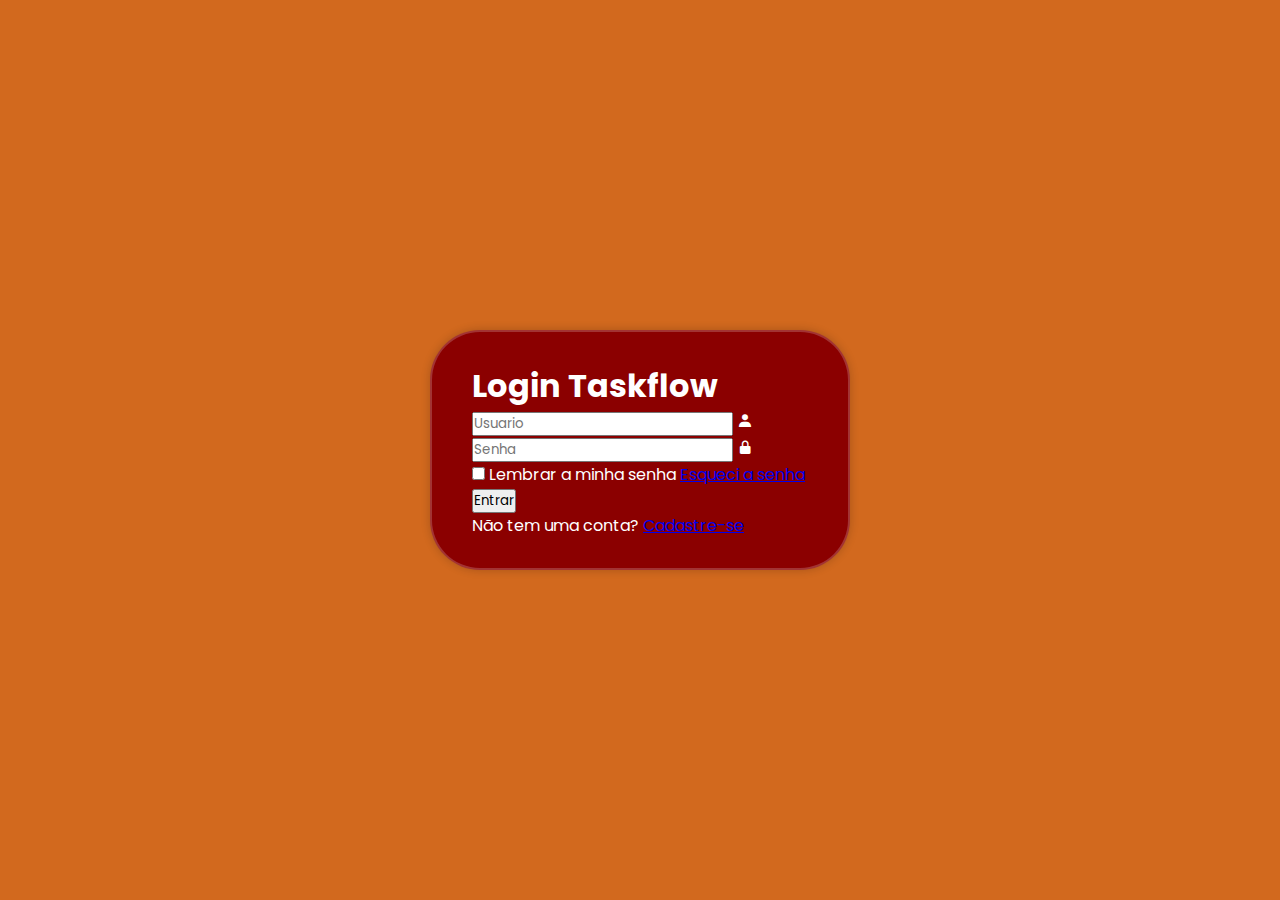
<file: index.html>
<!DOCTYPE html>
<html lang="pt-br">

<head>
  <meta charset="UTF-8">
  <meta name="viewport" content="width=device-width, initial-scale=1.0">
  <link href="https://unpkg.com/boxicons@2.1.4/css/boxicons.min.css" rel="stylesheet">
  <title>Login | TaskFlow</title>
  <link rel="stylesheet" href="style.css">
</head>

<body>
  <main class="container">
    <form>
      <h1>Login Taskflow</h1>
      <div class="input-box">
        <input placeholder="Usuario" type="email" required>
        <i class="bx bxs-user"></i>
      </div>
      <div>
        <div class="input-box">
          <input placeholder="Senha" type="password" required>
          <i class="bx bxs-lock-alt"></i>
        </div>

        <div class="remember-forgot">
          <label>
            <input type="checkbox">
            Lembrar a minha senha
          </label>
          <a href="#"> Esqueci a senha</a>
        </div>

        <button type="submit" class="login">Entrar</button>

        <div class="register-link">
          <p>Não tem uma conta? <a href="#">Cadastre-se</a></p>
        </div>
    </form>

  </main>

</body>

</html>
</file>
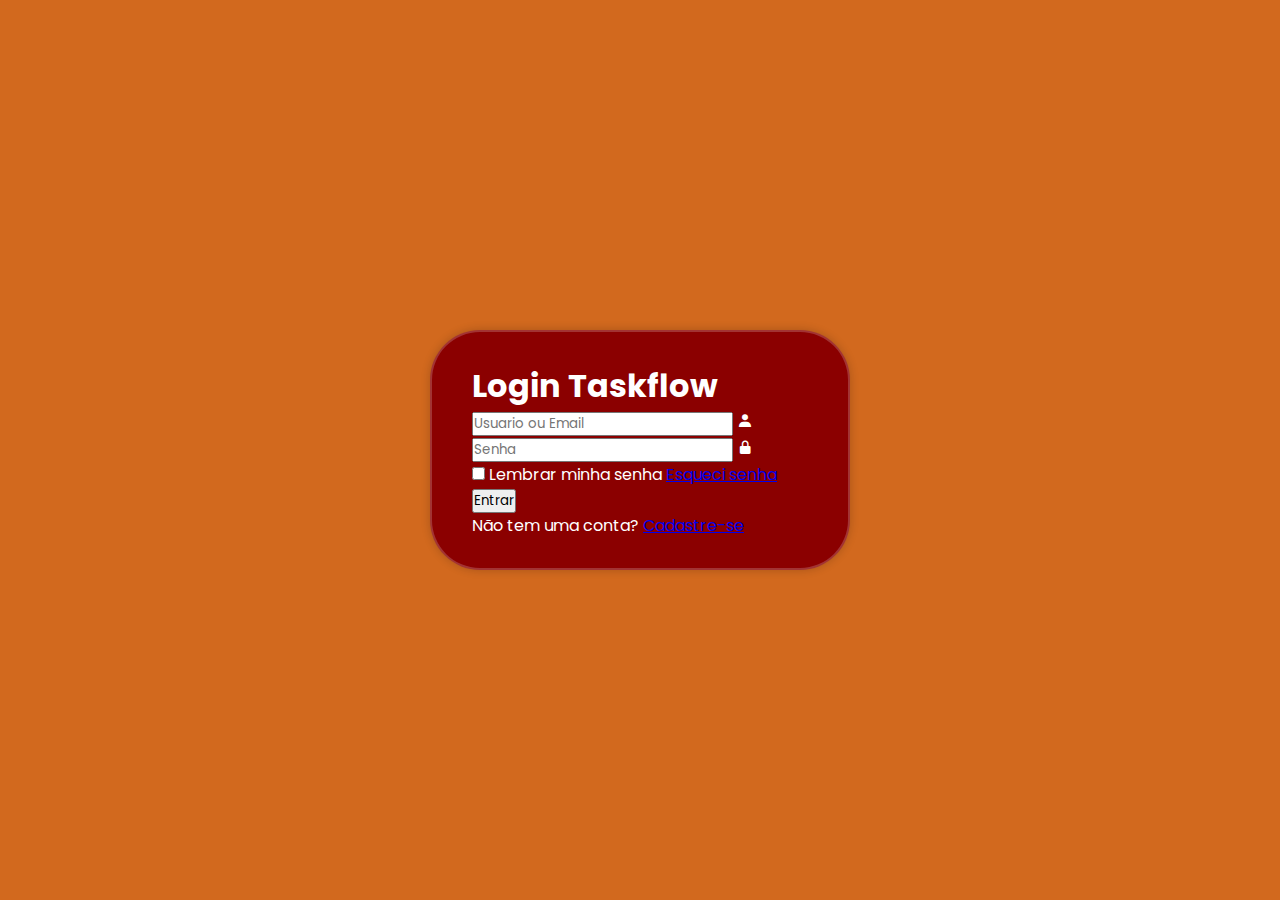
<file: 1- Pagina De Login.Html>
<!DOCTYPE html>
<html lang="pt-br">

<head>
  <meta charset="UTF-8">
  <meta name="viewport" content="width=device-width, initial-scale=1.0">
  <link href="https://cdnjs.cloudflare.com/ajax/libs/font-awesome/6.0.0-beta3/css/all.min.css" rel="stylesheet">
  <link href="https://unpkg.com/boxicons@2.1.4/css/boxicons.min.css" rel="stylesheet"
  <link href="">
  <title>Login</title>
  <link rel="stylesheet" href="style.css">
</head>

<body>
  <main class="container">
    <form>
      <h1>Login Taskflow</h1>
      <div class="input-box">
        <input placeholder="Usuario ou Email" type="email">
        <i class="bx bxs-user"></i>
      </div>
      <div>
        <div class="passeword-container">
          <input placeholder="Senha" type="password">
          <i class="bx bxs-lock-alt" id="togglePassword"></i> </i>
        </div>

        <div class="remember-forgot">
          <label>
            <input type="checkbox">
            Lembrar minha senha
          </label>
          <a href="#"> Esqueci senha</a>
        </div>

        <button type="submit" class="login">Entrar</button>

        <div class="register-link">
          <p>Não tem uma conta? <a href="#">Cadastre-se</a></p>
        </div>
    </form>

  </main><script>
    
  </script>
</body>

</html>
</file>
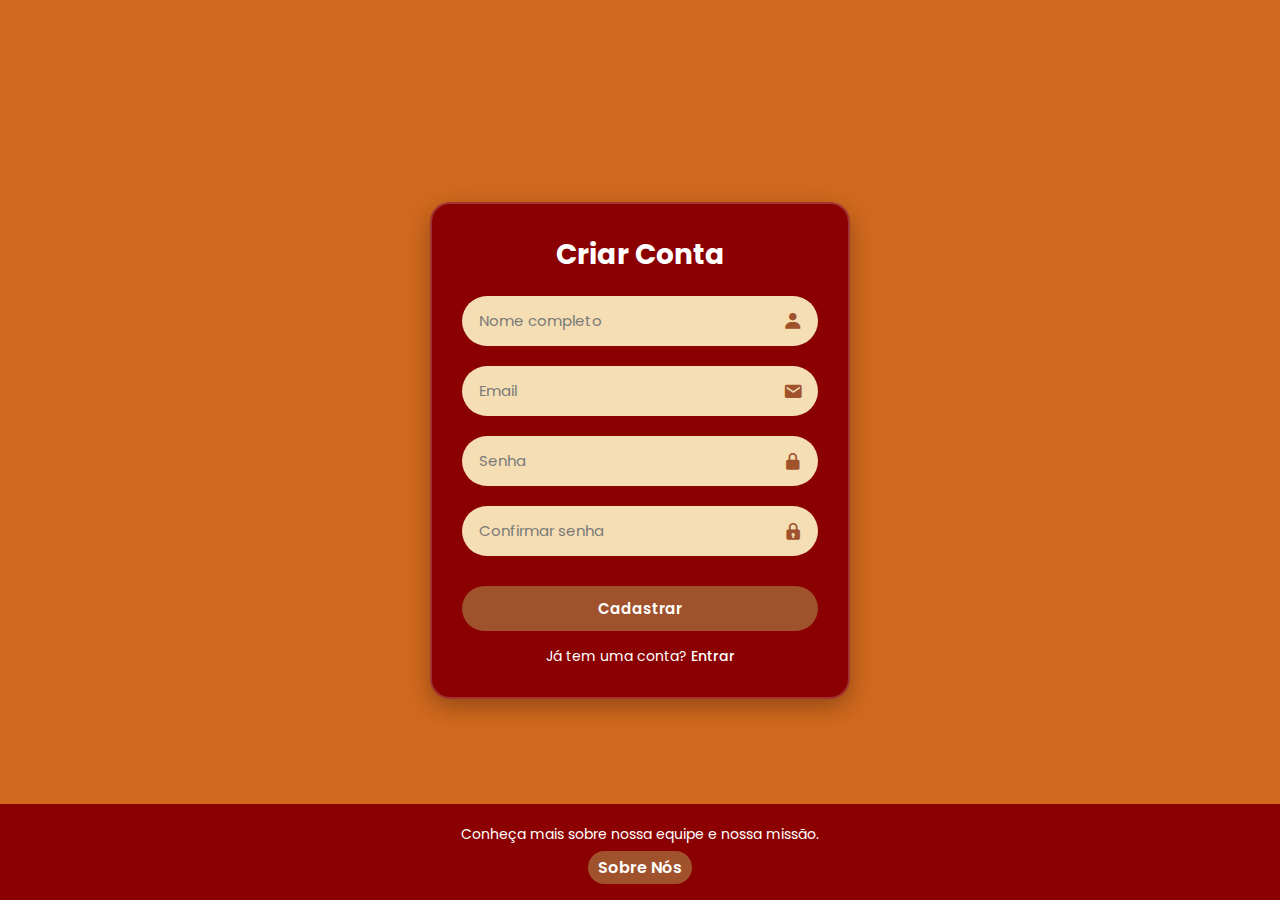
<file: cadastro.html>
<!DOCTYPE html>
<html lang="pt-br">

<head>
  <meta charset="UTF-8">
  <meta name="viewport" content="width=device-width, initial-scale=1.0">
  <title>Cadastro | TaskFlow</title>
  <link href="cadastro.css" rel="stylesheet">
  <link href="https://unpkg.com/boxicons@2.1.4/css/boxicons.min.css" rel="stylesheet">
</head>

<body>
  <main class="container">
    <form onsubmit="cadastrarUsuario(event)">
      <h1>Criar Conta</h1>

      <div class="input-box">
        <input type="text" placeholder="Nome completo" required>
        <i class="bx bxs-user"></i>
      </div>

      <div class="input-box">
        <input type="email" placeholder="Email" required>
        <i class="bx bxs-envelope"></i>
      </div>

      <div class="input-box">
        <input type="password" placeholder="Senha" minlength="6" required>
        <i class="bx bxs-lock-alt"></i>
      </div>

      <div class="input-box">
        <input type="password" placeholder="Confirmar senha" minlength="6" required>
        <i class="bx bxs-lock"></i>
      </div>

      <button type="submit" class="btn">Cadastrar</button>

      <div class="register-link">
        <p>Já tem uma conta? <a href="Pagina De Login.html">Entrar</a></p>
      </div>
    </form>
  </main>

  <script>
    function cadastrarUsuario(event) {
      event.preventDefault();
      alert("Cadastro realizado com sucesso!");
      window.location.href = "Pagina De Login.html";
    }
  </script>
</body>
<footer>
  <p>Conheça mais sobre nossa equipe e nossa missão.</p>
  <a href="SobreNos.html" class="footer-link">Sobre Nós</a>
</footer>
</html>
</file>
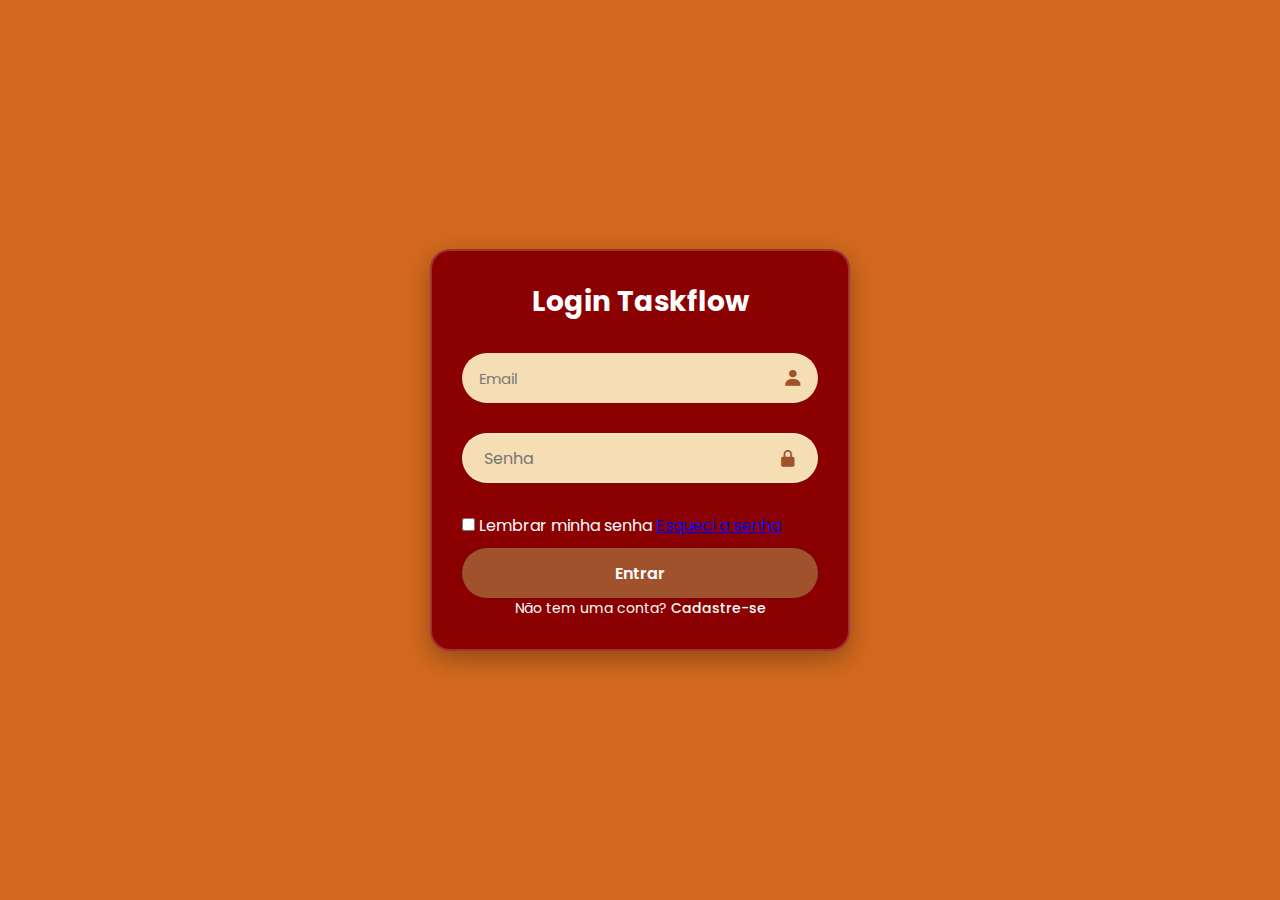
<file: Pagina De Login.Html>
<!DOCTYPE html>
<html lang="pt-br">
<head>
  <meta charset="UTF-8">
  <meta name="viewport" content="width=device-width, initial-scale=1.0">
  <title>Login</title>
  <link href="https://cdnjs.cloudflare.com/ajax/libs/font-awesome/6.0.0-beta3/css/all.min.css" rel="stylesheet">
  <link rel="stylesheet" href="Pagina De Login.css">
  <link rel="stylesheet" href="Recuperar Senha.css">
  <link rel="stylesheet" href="Redifinir senha.css">
  <link href="https://unpkg.com/boxicons@2.1.4/css/boxicons.min.css" rel="stylesheet">
  <script src="paginaDeLogin.js" defer></script>
</head>

<body>
  <main class="container">
    <form id="loginForm">
      <h1>Login Taskflow</h1>
      <div class="input-box">
        <input placeholder="Email" type="email" required>
        <i class="bx bxs-user"></i>
      </div>
      <div class="passeword-container">
        <input placeholder="Senha" type="password" required>
        <i class="bx bxs-lock-alt" id="togglePassword"></i>
      </div>

      <div class="remember-forgot">
        <label>
          <input type="checkbox">
          Lembrar minha senha
        </label>
        <a href="#" id="esqueciSenha">Esqueci a senha</a>
      </div>

      <button type="submit" class="login">Entrar</button>

      <div class="register-link">
        <p>Não tem uma conta? <a href="#">Cadastre-se</a></p>
      </div>
    </form>
  </main>
</body>
</html>
</file>
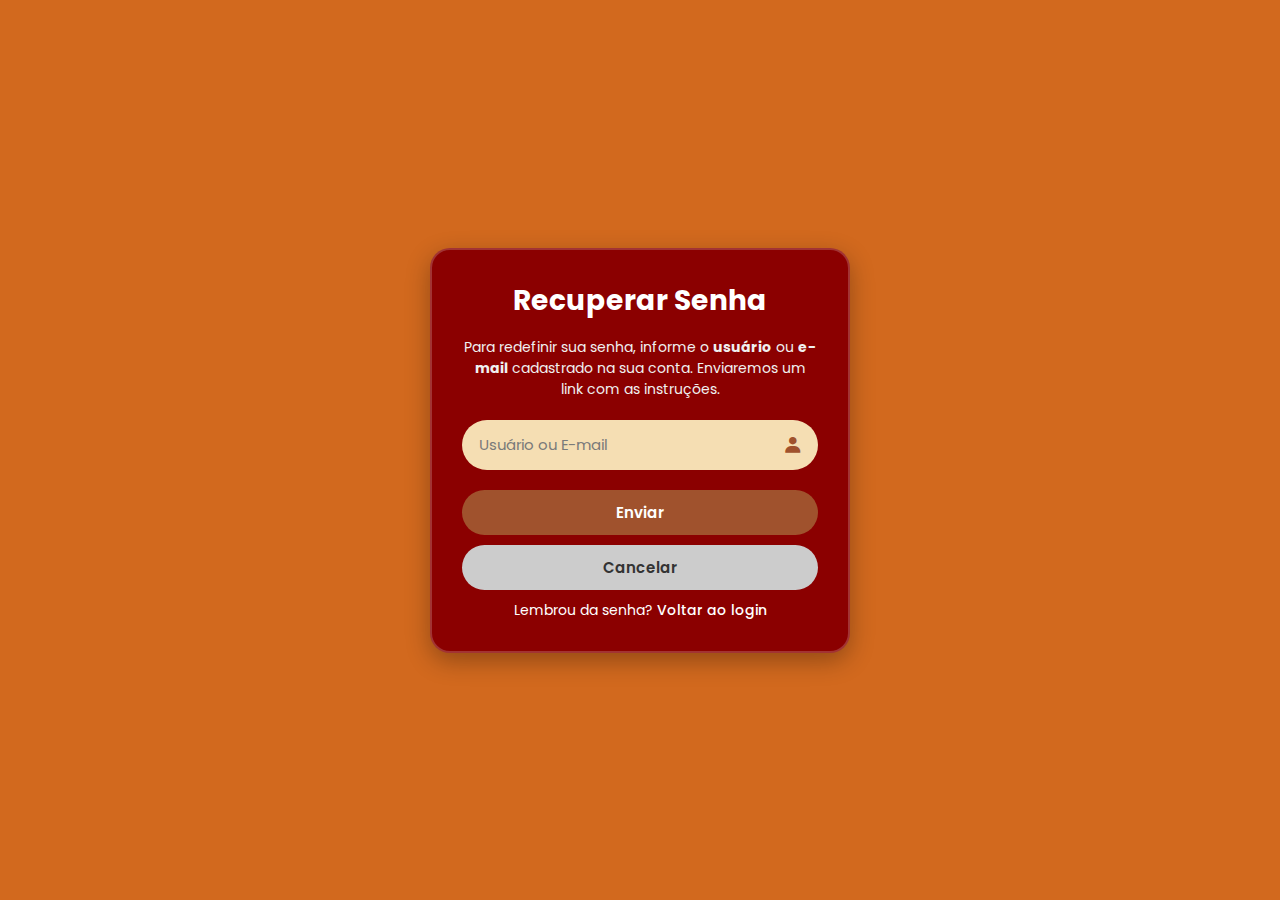
<file: Recuperar Senha.Html>
<!DOCTYPE html>
<html lang="pt-br">

<head>
  <meta charset="UTF-8">
  <meta name="viewport" content="width=device-width, initial-scale=1.0">
  <title>Recuperar Senha | TaskFlow</title>
  <link href="https://unpkg.com/boxicons@2.1.4/css/boxicons.min.css" rel="stylesheet">
  <link rel="stylesheet" href="Recuperar Senha.css">
  <link rel="stylesheet" href="Redifinir senha.css">
  <link href="https://unpkg.com/boxicons@2.1.4/css/boxicons.min.css" rel="stylesheet">
  <script src="RecuperarSenha.js" defer></script>
</head>

<body>
  <main class="container">
    <form id="recuperarform" onsubmit="enviarCodigo(event)">
      <h1>Recuperar Senha</h1>
      
      <p class="descricao">
        Para redefinir sua senha, informe o <strong>usuário</strong> ou <strong>e-mail</strong> cadastrado na sua conta. 
        Enviaremos um link com as instruções.
      </p> 

      <div class="input-box">
        <input id="email" name="email" type="email" placeholder="Usuário ou E-mail" required>
        <i class="bx bxs-user"></i>
      </div>

      <button id="enviarEmailbnt" type="submit" class="btn enviar">Enviar</button>
      <button type="button" class="btn cancelar" onclick="window.location.href='login.html'">Cancelar</button>

      <div class="register-link">
        <p>Lembrou da senha? <a id="voltarLogin" href="login.html">Voltar ao login</a></p>
      </div>
    </form>
  </main>

  <script>
    function enviarCodigo(event) {
      event.preventDefault();
      const email = document.getElementById("email").value.trim();

      if (!email) {
        alert("Por favor, informe seu usuário ou e-mail.");
        return;
      }

      //alert('Um link de redefinição foi enviado para o e-mail informado!');
      //window.location.href = "verificar-codigo.html";
    }
  </script>
</body>
</html>
</file>
<file: style.css>
@import url('https://fonts.googleapis.com/css2?family=Poppins:ital,wght@0,100;0,200;0,300;0,400;0,500;0,600;0,700;0,800;0,900;1,100;1,200;1,300;1,400;1,500;1,600;1,700;1,800;1,900&display=swap');

* {
  margin: 0;
  padding: 0;
  box-sizing: border-box;
  font-family: "Poppins", sans-serif;
}

body{
  display: flex;
  justify-content: center;
  align-items: center;
  min-height: 100vh;
  background: url("./img/fundo.png");
  background: cover;
  background-position: center;
}

.container {
   width: 420px;
   background-color: #8B0000;
   border: 2px solid rgba(255, 255,  255, .2);
   border-radius: 50px;
   color: #fff;
   padding: 30px 40px;
   box-shadow: 0 0 10px rgb(0, 0, 0, .2);


}
</file>
<file: cadastro.css>
@import url('https://fonts.googleapis.com/css2?family=Poppins:wght@300;400;500;600;700&display=swap'); 

* {
  margin: 0;
  padding: 0;
  box-sizing: border-box;
  font-family: "Poppins", sans-serif;
}

body {
  display: flex;
  justify-content: center;
  align-items: center;
  min-height: 100vh;
  background: url("/img/fundo.png") no-repeat center center/cover;
}

.container {
  width: 420px;
  background-color: #8B0000;
  border: 2px solid rgba(255, 255, 255, 0.2);
  border-radius: 20px;
  color: #fff;
  padding: 30px;
  box-shadow: 0px 8px 25px rgba(0, 0, 0, 0.3);
}

.container h1 {
  font-size: 28px;
  text-align: center;
  margin-bottom: 20px;
}

.input-box {
  position: relative;
  width: 100%;
  height: 50px;
  margin-bottom: 20px;
}

.input-box input {
  width: 100%;
  height: 100%;
  background-color: #F5DEB3;
  border: none;
  outline: none;
  font-size: 15px;
  color: #333;
  padding: 0 45px 0 15px;
  border-radius: 25px;
  border: 2px solid transparent;
  transition: border 0.3s ease;
}

.input-box input:focus {
  border: 2px solid #A0522D;
}

.input-box input::placeholder {
  color: #7a7a7a;
}

.input-box i {
  position: absolute;
  top: 50%;
  right: 15px;
  font-size: 20px;
  color: #A0522D;
  transform: translateY(-50%);
}

.btn {
  width: 100%;
  height: 45px;
  background-color: #A0522D;
  color: #fff;
  border: none;
  font-size: 15px;
  font-weight: 600;
  border-radius: 25px;
  cursor: pointer;
  margin-top: 10px;
  transition: all 0.3s ease;
}

.btn:hover {
  background-color: #7a3a20;
}

.register-link {
  text-align: center;
  font-size: 14px;
  margin-top: 15px;
}

.register-link a {
  text-decoration: none;
  color: #fff;
  font-weight: 500;
  transition: color 0.3s;
}

.register-link a:hover {
  color: #A0522D;
}

footer {
  width: 100%;
  text-align: center;
  padding: 20px;
  background-color: #A0522D; 
  position: fixed;
  bottom: 0;
  left: 0;
  z-index: 10;
}

footer {
  width: 100%;
  text-align: center;
  padding: 20px;
  background-color: #8B0000; 
  position: fixed;
  bottom: 0;
  left: 0;
  z-index: 10;
}

footer p {
  color: #fff; 
  font-size: 14px;
  margin-bottom: 10px;
}

.footer-link {
  color: #fff; 
  font-size: 16px;
  text-decoration: none;
  font-weight: 600;
  padding: 5px 10px;
  border-radius: 25px;
  background-color: #A0522D; 
  transition: background-color 0.3s ease;
}

.footer-link:hover {
  background-color: #7a3a20;
}
</file>
<file: Pagina De Login.css>
@import url('https://fonts.googleapis.com/css2?family=Poppins:ital,wght@0,100;0,200;0,300;0,400;0,500;0,600;0,700;0,800;0,900;1,100;1,200;1,300;1,400;1,500;1,600;1,700;1,800;1,900&display=swap');

* {
  margin: 0;
  padding: 0;
  box-sizing: border-box;
  font-family: "Poppins", sans-serif;
}

body{
  display: flex;
  justify-content: center;
  align-items: center;
  min-height: 100vh;
  background: url("./img/fundo.png");
  background: cover;
  background-position: center;
}

.container {
   width: 420px;
   background-color: #8B0000;
   border: 2px solid rgba(255, 255,  255, .2);
   border-radius: 50px;
   color: #fff;
   padding: 30px 40px;
   box-shadow: rgba(0, 0, 0, 0.25) 0px 54px 55px, rgba(0, 0, 0, 0.12) 0px -12px 30px, rgba(0, 0, 0, 0.12) 0px 4px 6px, rgba(0, 0, 0, 0.17) 0px 12px 13px, rgba(0, 0, 0, 0.09) 0px -3px 5px;
   
  }

  .container h1 {
    font-size: 36px;
    text-align: center;

  }

.input-box {
  position: relative;
  width: 100%;
  height: 50px;
  margin: 30px 0;

}

.input-box input {

  width: 100%;
  height: 100%;
  background-color: #F5DEB3;
  border: none;
  outline: none;
  font-size: 16px;
  color: black;
  padding: 20px 45px 20px 20px;
  border-radius: 40px;
  border: 2px solid rgba(255, 255, 255, .2);

}


.input-box input::placeholder {

  color: rgb(116, 113, 113);


}


.input-box i {
  position: absolute;
  top: 50%;
  font-size: 20px;
  right: 20px;
  transform: translateY(-50%);
  color: #A0522D;
}

.passeword-container {
  position: relative;
  width: 100%;
  height: 50px;
  margin: 30px 0;
}

.passeword-container input {
   width: 100%;
  height: 100%;
  background-color: #F5DEB3;
  border: none;
  outline: none;
  font-size: 16px;
  color: black;
  padding: 20px 45px 20px 20px;
  border-radius: 40px;
  border: 2px solid rgba(255, 255, 255, .2);

}

.passeword-container i {
    position: absolute;
  top: 50%;
  font-size: 20px;
  right: 20px;
  transform: translateY(-50%);
  color: #A0522D;
}

.login {
  width: 100%;
  height: 50px;
  background-color: #A0522D;
  border: none;
  font-size: 16px;
  color: #fff;
  border-radius: 40px;
  cursor: pointer;
  transition: all .3s ease;
  font-weight: 600;
  box-shadow: 0 0 10px rgba(0, 0, 0, .1);
  margin-top: 10px;

}

.login:hover {
  background-color: #8B0000;
  box-shadow: 0 0 15px rgba(0, 0, 0, .2);
}

.register-link {
  text-align: center;
  margin-top: 20px 0 15px;
  font-size: 14px

}

.register-link a {
  text-decoration: none;
  color: #ffffff;
  font-weight: 600;

}

.register-link a:hover {
  text-decoration: underline;
  color: #A0522D;
}
</file>
<file: Recuperar Senha.css>

</file>
<file: Redifinir senha.css>
@import url('https://fonts.googleapis.com/css2?family=Poppins:wght@300;400;500;600;700&display=swap');

* {
  margin: 0;
  padding: 0;
  box-sizing: border-box;
  font-family: "Poppins", sans-serif;
}

body {
  display: flex;
  justify-content: center;
  align-items: center;
  min-height: 100vh;
  background: url("./img/fundo.png") no-repeat center center/cover;
}

.container {
  width: 420px;
  background-color: #8B0000;
  border: 2px solid rgba(255, 255, 255, 0.2);
  border-radius: 20px;
  color: #fff;
  padding: 30px;
  box-shadow: 0px 8px 25px rgba(0, 0, 0, 0.3);
}

.container h1 {
  font-size: 28px;
  text-align: center;
  margin-bottom: 15px;
}

.descricao {
  font-size: 14px;
  text-align: center;
  margin-bottom: 20px;
  color: #f0f0f0;
}

.input-box {
  position: relative;
  width: 100%;
  height: 50px;
  margin-bottom: 20px;
}

.input-box input {
  width: 100%;
  height: 100%;
  background-color: #F5DEB3;
  border: none;
  outline: none;
  font-size: 15px;
  color: #333;
  padding: 0 45px 0 15px;
  border-radius: 25px;
  border: 2px solid transparent;
  transition: border 0.3s ease;
}

.input-box input:focus {
  border: 2px solid #A0522D;
}

.input-box input::placeholder {
  color: #7a7a7a;
}

.input-box i {
  position: absolute;
  top: 50%;
  right: 15px;
  font-size: 20px;
  color: #A0522D;
  transform: translateY(-50%);
}

.btn {
  width: 100%;
  height: 45px;
  border: none;
  font-size: 15px;
  font-weight: 600;
  border-radius: 25px;
  cursor: pointer;
  margin-bottom: 10px;
  transition: all 0.3s ease;
}

.btn.enviar {
  background-color: #A0522D;
  color: #fff;
}

.btn.enviar:hover {
  background-color: #7a3a20;
}

.btn.cancelar {
  background-color: #ccc;
  color: #333;
}

.btn.cancelar:hover {
  background-color: #b3b3b3;
}

.register-link {
  text-align: center;
  font-size: 14px;
}

.register-link a {
  text-decoration: none;
  color: #fff;
  font-weight: 500;
  transition: color 0.3s;
}

.register-link a:hover {
  color: #A0522D;
}
</file>
